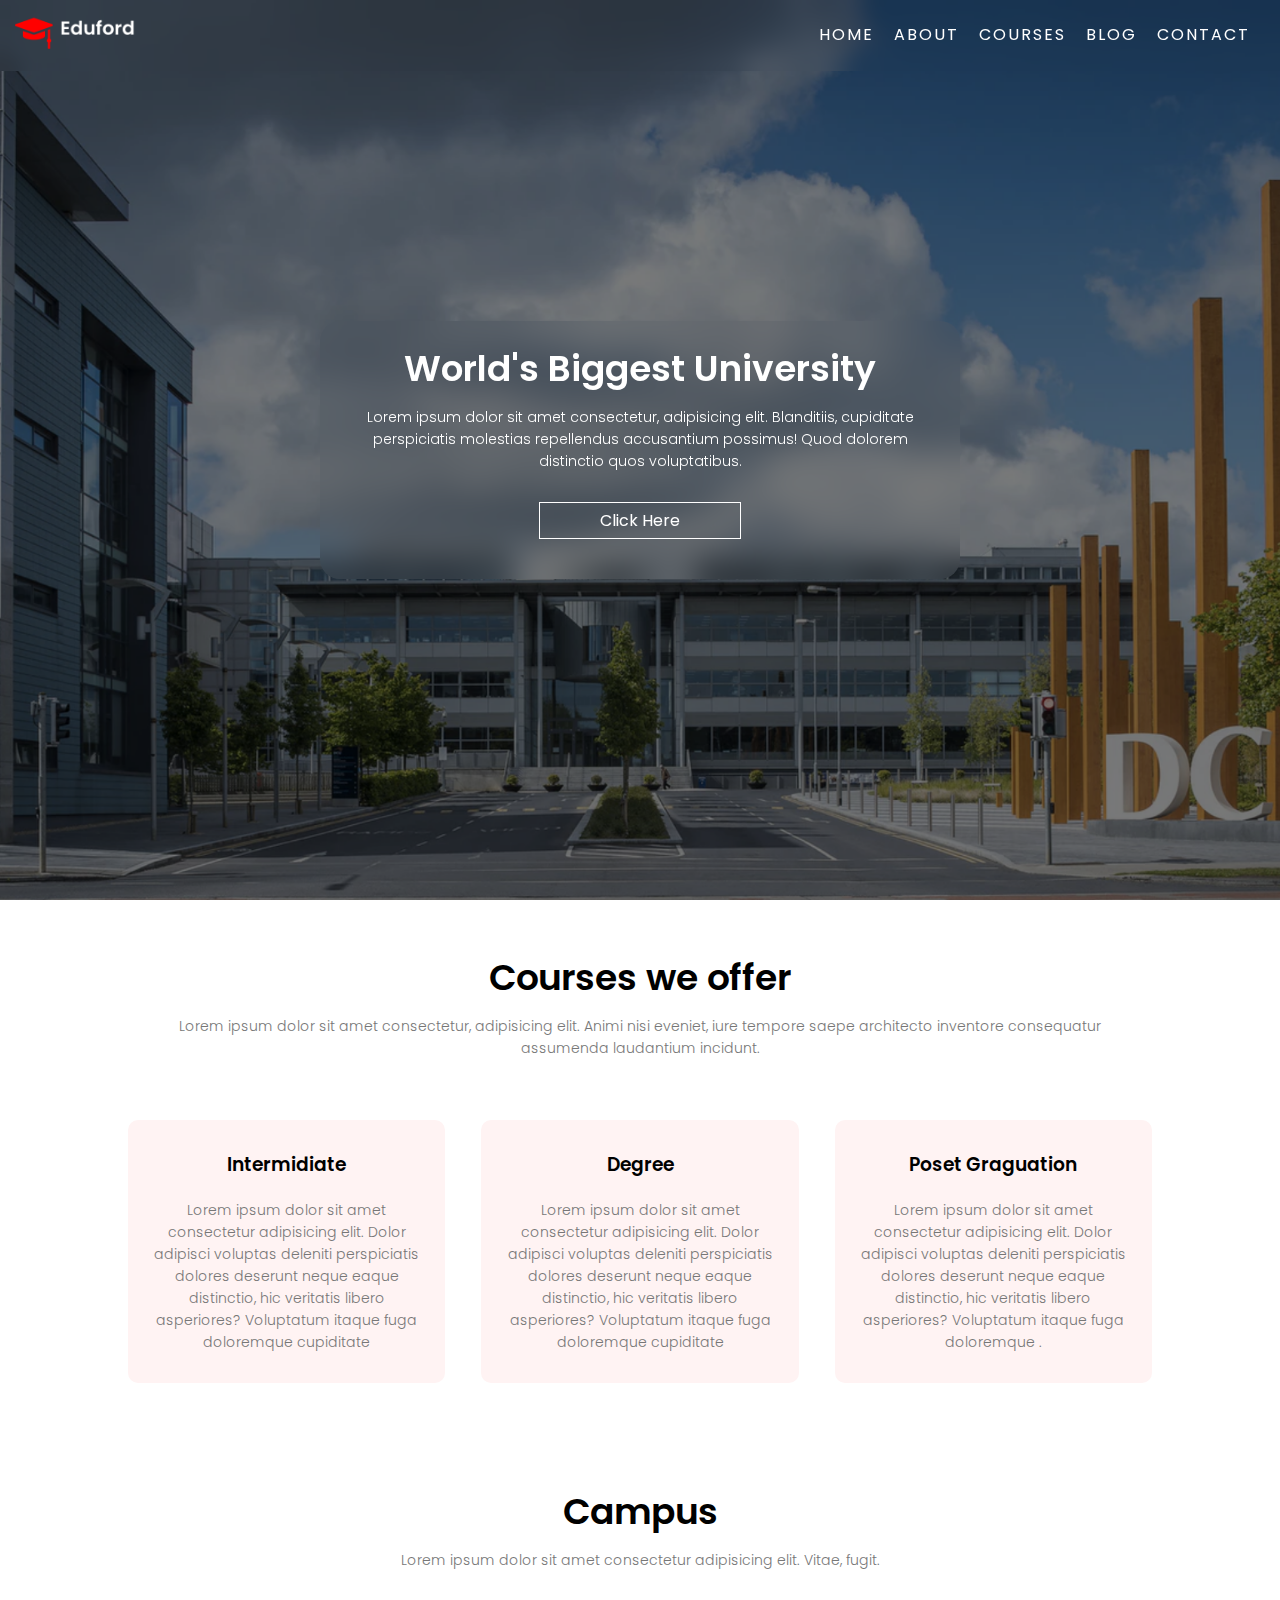
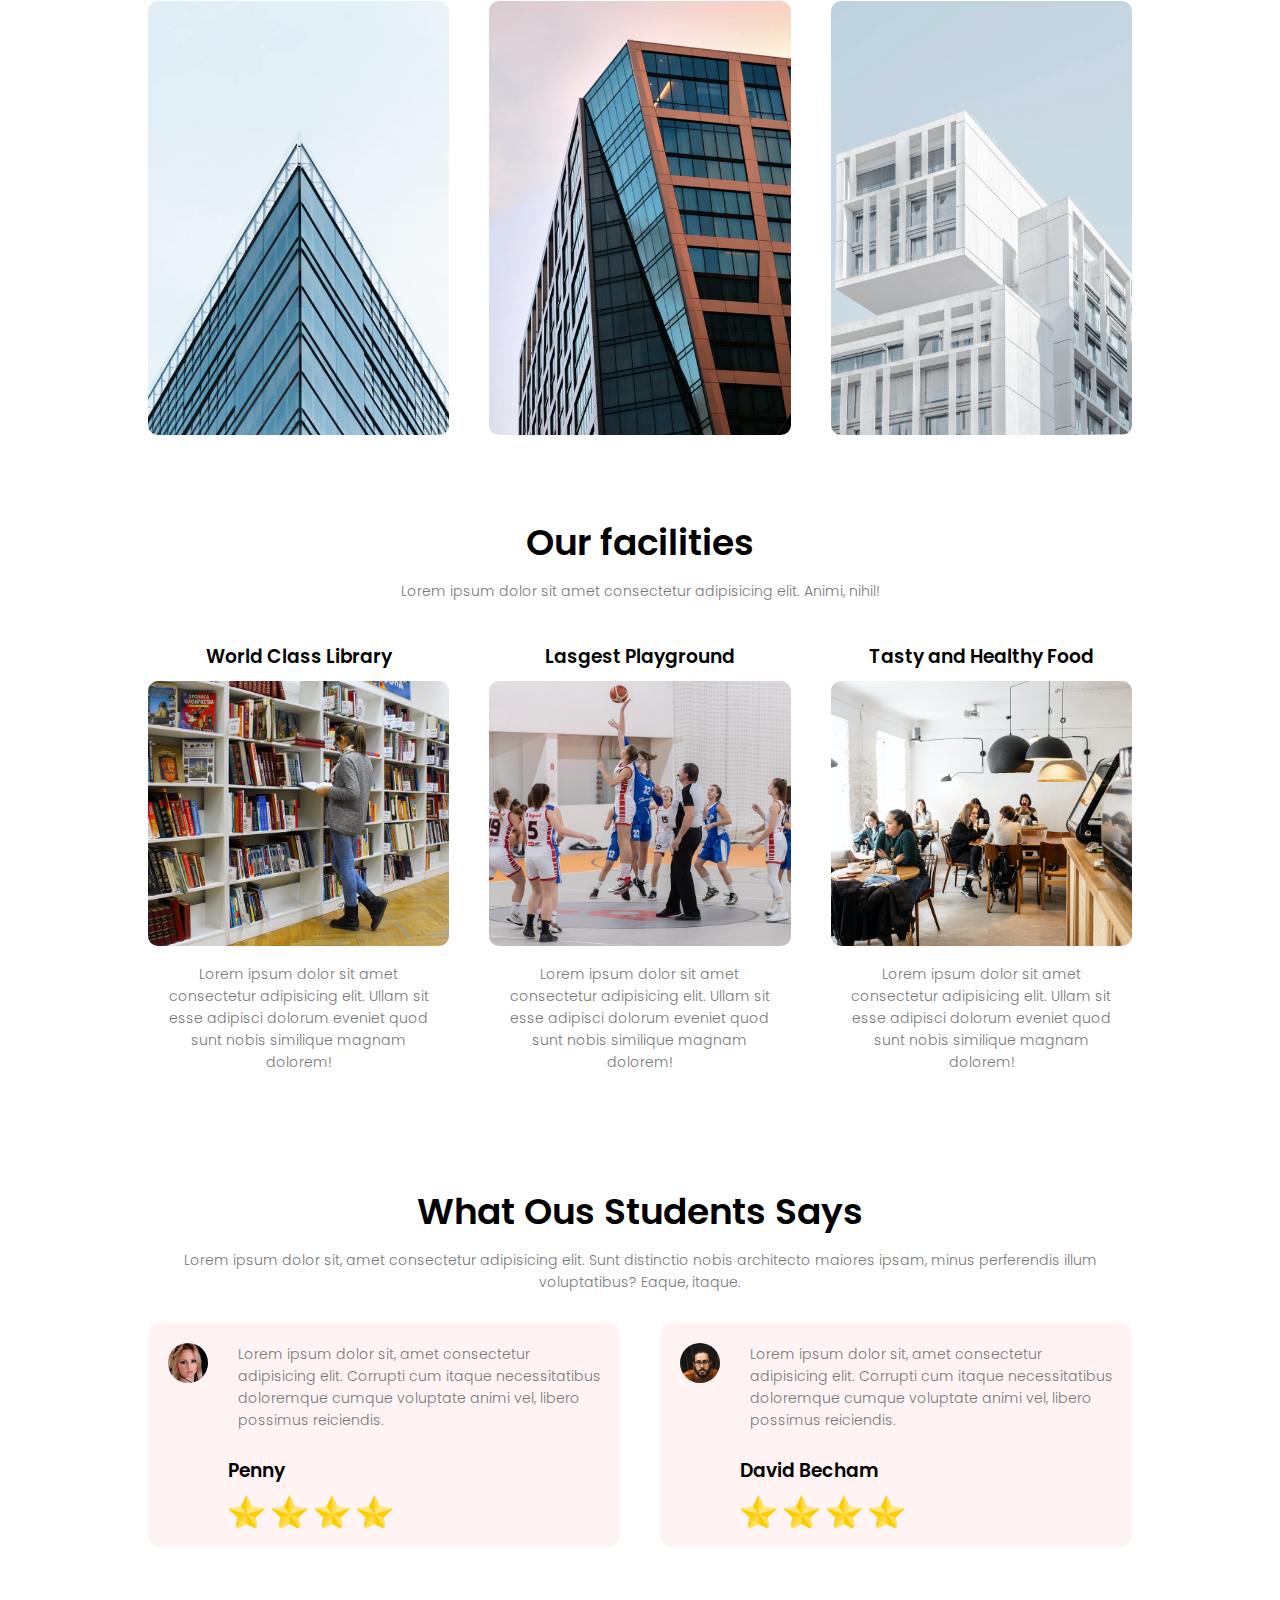
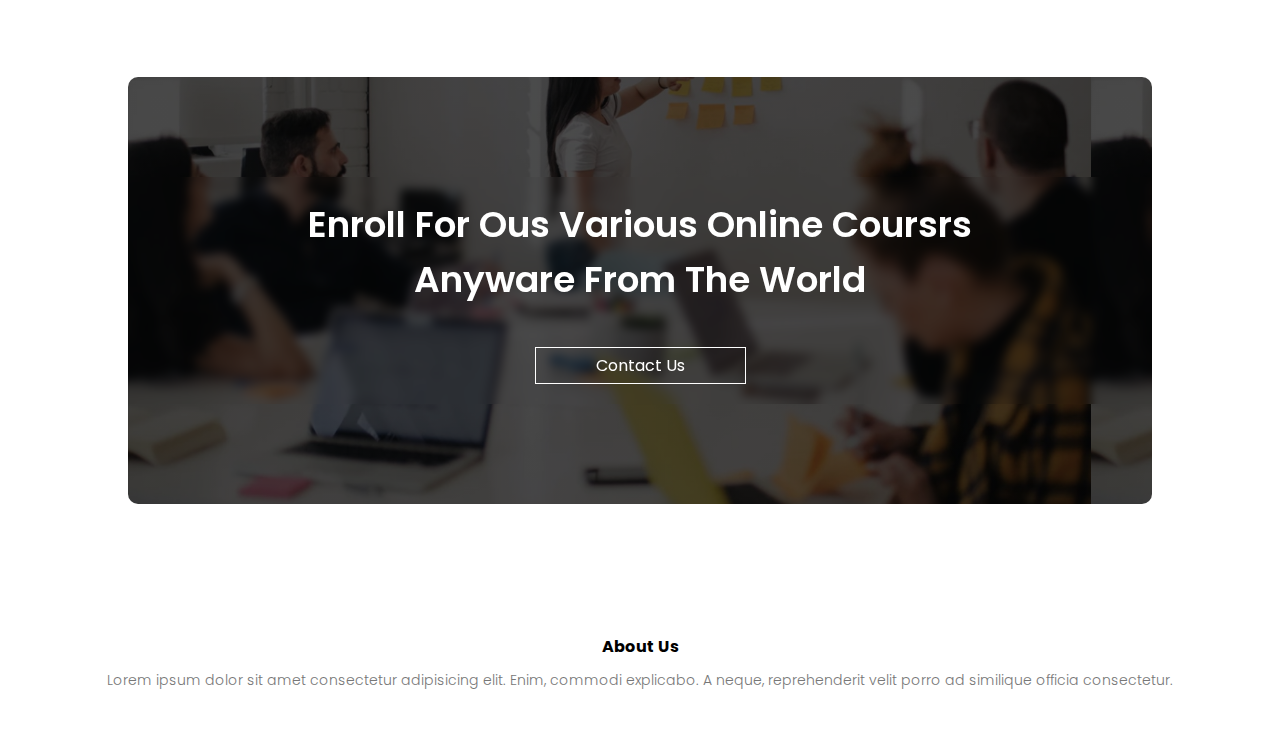
<file: index.html>
<!DOCTYPE html>
<html lang="en">
<head>
    <meta charset="UTF-8">
    <meta http-equiv="X-UA-Compatible" content="IE=edge">
    <meta name="viewport" content="width=device-width, initial-scale=1.0">
    <title>University Website</title>
    <link rel="stylesheet" href="./style.css">
    <script src="./script.js" type="module" defer></script>
    <link rel="stylesheet" href="https://cdnjs.cloudflare.com/ajax/libs/font-awesome/6.1.1/css/all.min.css">

    <!-- utilities -->
    <link rel="preconnect" href="https://fonts.googleapis.com">
    <link rel="preconnect" href="https://fonts.gstatic.com" crossorigin>
    <link href="https://fonts.googleapis.com/css2?family=Monda&family=Poppins:wght@100;200;300;400;600&display=swap" rel="stylesheet"> 

</head>
<body>

    <!-- header -->
    <header>
        <nav>
            <a href="./index.html"><img src="./src-img/logo.png" alt=""></a>
            <ul>
                <li><a href="index.html">HOME</a></li>
                <li><a href="About Us.html">ABOUT</a></li>
                <li><a href="Courses.html">COURSES</a></li>
                <li><a href="Blog.html">BLOG</a></li>
                <li><a href="Contact.html">CONTACT</a></li>
            </ul>
                <i class="fa-solid fa-bars" id="bar"></i>
                <img src="./src-img/588a6507d06f6719692a2d15.png" class="bar-icon" style="width: 15px; z-index: 3;" alt="">
        </nav>
        <div class="main-center-box">
            <h1>World's Biggest University</h1>
            <p>Lorem ipsum dolor sit amet consectetur, adipisicing elit. Blanditiis, cupiditate perspiciatis molestias repellendus accusantium possimus! Quod dolorem distinctio quos voluptatibus.</p>
            <a href="./Courses.html" class="main-button">Click Here</a>
        </div>

    </header>

    <!-- courses -->
    <section class="course">
        <h1>Courses we offer</h1>
        <p>Lorem ipsum dolor sit amet consectetur, adipisicing elit. Animi nisi eveniet, iure tempore saepe architecto inventore consequatur assumenda laudantium incidunt.</p>

        <div class="course-row">
            <div class="course-col">
                <h3>Intermidiate</h3>
                <p>Lorem ipsum dolor sit amet consectetur adipisicing elit. Dolor adipisci voluptas deleniti perspiciatis dolores deserunt neque eaque distinctio, hic veritatis libero asperiores? Voluptatum itaque fuga doloremque cupiditate </p>
            </div>
            <div class="course-col">
                <h3>Degree</h3>
                <p>Lorem ipsum dolor sit amet consectetur adipisicing elit. Dolor adipisci voluptas deleniti perspiciatis dolores deserunt neque eaque distinctio, hic veritatis libero asperiores? Voluptatum itaque fuga doloremque cupiditate </p>
            </div>
            <div class="course-col">
                <h3>Poset Graguation </h3>
                <p>Lorem ipsum dolor sit amet consectetur adipisicing elit. Dolor adipisci voluptas deleniti perspiciatis dolores deserunt neque eaque distinctio, hic veritatis libero asperiores? Voluptatum itaque fuga doloremque .</p>
            </div>
        </div>
    </section>

    <!-- campus -->
    <section class="campus">
        <h1>Campus</h1>
        <p>Lorem ipsum dolor sit amet consectetur adipisicing elit. Vitae, fugit.</p>

        <div class="campus-row">
            <div class="campus-col">
                <img src="./src-img/london.png">
                <div class="layer">
                    <h3>London</h3>
                </div>
            </div>
            <div class="campus-col">
                <img src="./src-img/newyork.png">
                <div class="layer">
                    <h3>New York</h3>
                </div>
            </div>
            <div class="campus-col">
                <img src="./src-img/washington.png">
                <div class="layer">
                    <h3>Washington</h3>
                </div>
            </div>
        </div>
    </section>

    <!-- Faclities -->
    <section class="facilities">
        <h1>Our facilities</h1>
        <p>Lorem ipsum dolor sit amet consectetur adipisicing elit. Animi, nihil!</p>

        <div class="fac-row">
            <div class="fac-col">
                <h3>World Class Library</h3>
                <img src="./src-img/library.png" alt="">
                <p>Lorem ipsum dolor sit amet consectetur adipisicing elit. Ullam sit esse adipisci dolorum eveniet quod sunt nobis similique magnam dolorem!</p>
            </div>
            <div class="fac-col">
                <h3>Lasgest Playground</h3>
                <img src="./src-img/basketball.png" alt="">
                <p>Lorem ipsum dolor sit amet consectetur adipisicing elit. Ullam sit esse adipisci dolorum eveniet quod sunt nobis similique magnam dolorem!</p>
            </div>
            <div class="fac-col">
                <h3>Tasty and Healthy Food</h3>
                <img src="./src-img/cafeteria.png" alt="">
                <p>Lorem ipsum dolor sit amet consectetur adipisicing elit. Ullam sit esse adipisci dolorum eveniet quod sunt nobis similique magnam dolorem!</p>
            </div>
        </div>
    </section>

    <!-- testimonials -->
    <section class="testimonials">
        <h1>What Ous Students Says</h1>
        <p>Lorem ipsum dolor sit, amet consectetur adipisicing elit. Sunt distinctio nobis architecto maiores ipsam, minus perferendis illum voluptatibus? Eaque, itaque.</p>

        <div class="testi-row">
            <div class="testi-col">
                <img src="./src-img/user1.jpg" alt="">
                <div>
                    <p>Lorem ipsum dolor sit, amet consectetur adipisicing elit. Corrupti cum itaque necessitatibus doloremque cumque voluptate animi vel, libero possimus reiciendis.</p>
                    <h3>Penny</h3>
                    <div class="stars">
                        <img src="./src-img/Star_icon_stylized.svg.png" style="height: 35px;" alt="">
                        <img src="./src-img/Star_icon_stylized.svg.png" style="height: 35px;" alt="">
                        <img src="./src-img/Star_icon_stylized.svg.png" style="height: 35px;" alt="">
                        <img src="./src-img/Star_icon_stylized.svg.png" style="height: 35px;" alt="">
                    </div>
                </div>
            </div>
            <div class="testi-col">
                <img src="./src-img/user2.jpg" alt="">
                    <div>
                        <p>Lorem ipsum dolor sit, amet consectetur adipisicing elit. Corrupti cum itaque necessitatibus doloremque cumque voluptate animi vel, libero possimus reiciendis.</p>
                        <h3>David Becham</h3>
                        <div class="stars">
                            <img src="./src-img/Star_icon_stylized.svg.png" style="height: 35px;" alt="">
                            <img src="./src-img/Star_icon_stylized.svg.png" style="height: 35px;" alt="">
                            <img src="./src-img/Star_icon_stylized.svg.png" style="height: 35px;" alt="">
                            <img src="./src-img/Star_icon_stylized.svg.png" style="height: 35px;" alt="">
                        </div>
                    </div>
                </div>
            </div>
        </div>
    </section>

    <!-- Call to Action -->
    <section class="cta">
        <div>
            <h1>Enroll For Ous Various Online Coursrs <br> Anyware From The World</h1>
            <a href="Contact.html" class="main-button">Contact Us</a>
        </div>
    </section>

    <!-- Footer -->
    <footer>
        <h4>About Us</h4>
        <p>Lorem ipsum dolor sit amet consectetur adipisicing elit. Enim, commodi explicabo. A neque, reprehenderit velit porro ad similique officia consectetur.</p>
    </footer>

</body>
</html>
</file>
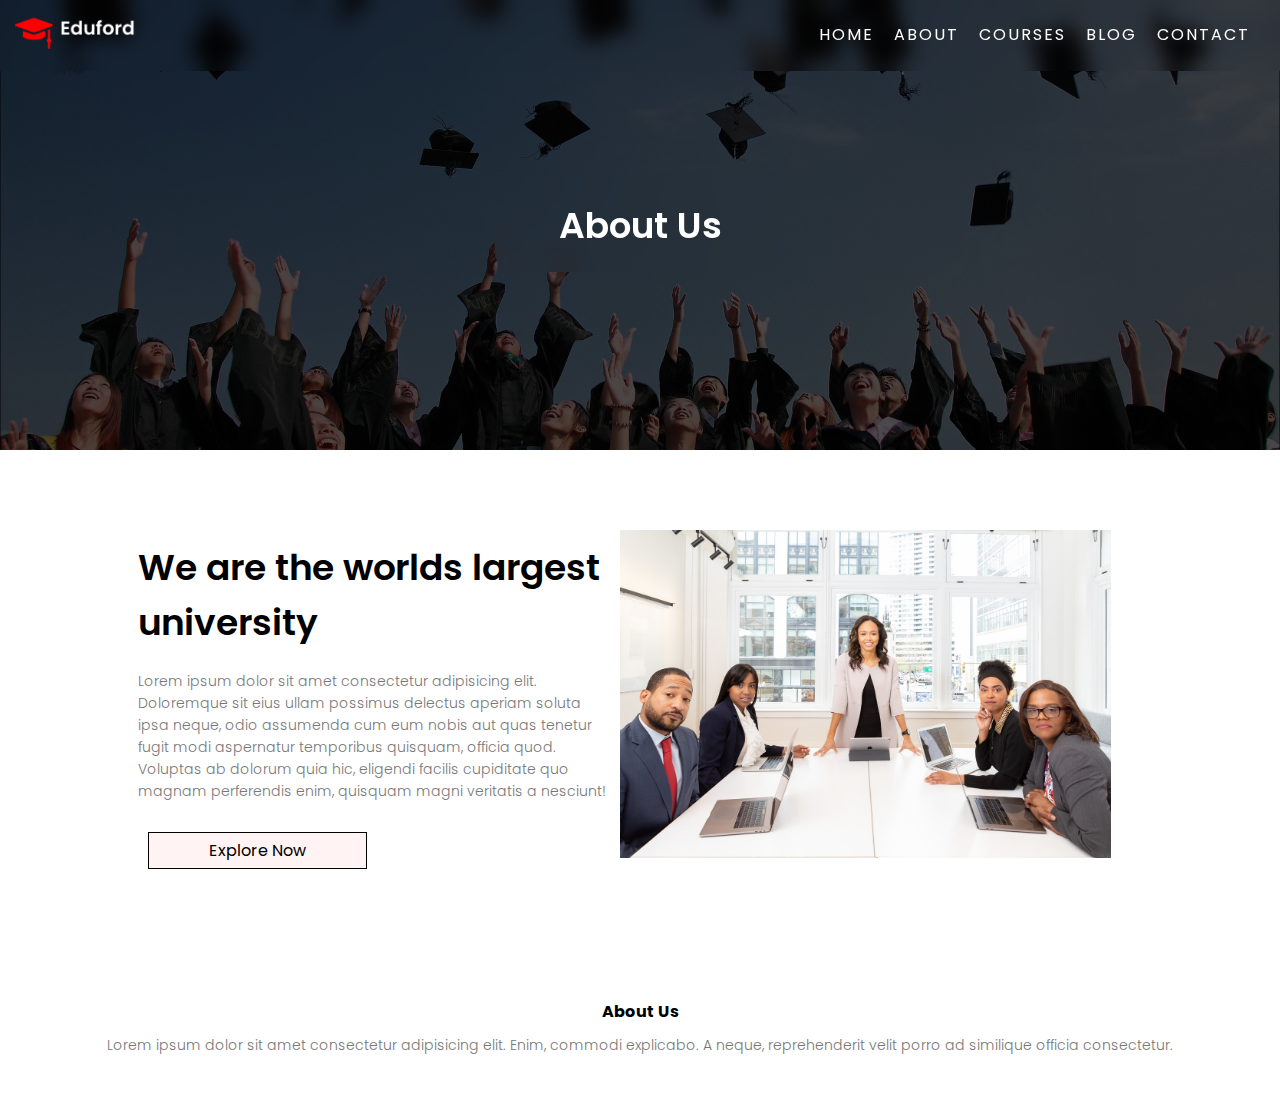
<file: About Us.html>
<!DOCTYPE html>
<html lang="en">
<head>
    <meta charset="UTF-8">
    <meta http-equiv="X-UA-Compatible" content="IE=edge">
    <meta name="viewport" content="width=device-width, initial-scale=1.0">
    <title>About Us</title>
    <link rel="stylesheet" href="./style.css">
    <script src="./script.js" type="module" defer></script>
    <link rel="stylesheet" href="https://cdnjs.cloudflare.com/ajax/libs/font-awesome/6.1.1/css/all.min.css">

    <!-- utilities -->
    <link rel="preconnect" href="https://fonts.googleapis.com">
    <link rel="preconnect" href="https://fonts.gstatic.com" crossorigin>
    <link href="https://fonts.googleapis.com/css2?family=Monda&family=Poppins:wght@100;200;300;400;600&display=swap" rel="stylesheet"> 

</head>
<body>

    <!-- header -->
    <header class="as-header">
        <nav>
            <a href="./index.html"><img src="./src-img/logo.png" alt=""></a>
            <ul>
                <li><a href="index.html">HOME</a></li>
                <li><a href="About Us.html">ABOUT</a></li>
                <li><a href="Courses.html">COURSES</a></li>
                <li><a href="Blog.html">BLOG</a></li>
                <li><a href="Contact.html">CONTACT</a></li>
            </ul>
                <i class="fa-solid fa-bars" id="bar"></i>
                <img src="./src-img/588a6507d06f6719692a2d15.png" class="bar-icon" style="width: 15px; z-index: 3;" alt="">
        </nav>
        <div class="main-center-box">
            <h1>About Us</h1>
        </div>
    </header>

    <!-- About Us Content -->
    <section class="as-cont">
        <div class="as-row">
            <div class="as-col">
                <h1>We are the worlds largest university</h1>
                <p>Lorem ipsum dolor sit amet consectetur adipisicing elit. Doloremque sit eius ullam possimus delectus aperiam soluta ipsa neque, odio assumenda cum eum nobis aut quas tenetur fugit modi aspernatur temporibus quisquam, officia quod. Voluptas ab dolorum quia hic, eligendi facilis cupiditate quo magnam perferendis enim, quisquam magni veritatis a nesciunt!</p>
                <a href="" class="secondary-button">Explore Now</a>
            </div>
            <div class="as-col">
                <img src="./src-img/about.jpg" alt="">
            </div>
        </div>
    </section>



    <!-- Footer -->
    <footer>
        <h4>About Us</h4>
        <p>Lorem ipsum dolor sit amet consectetur adipisicing elit. Enim, commodi explicabo. A neque, reprehenderit velit porro ad similique officia consectetur.</p>
    </footer>

</body>
</html>
</file>
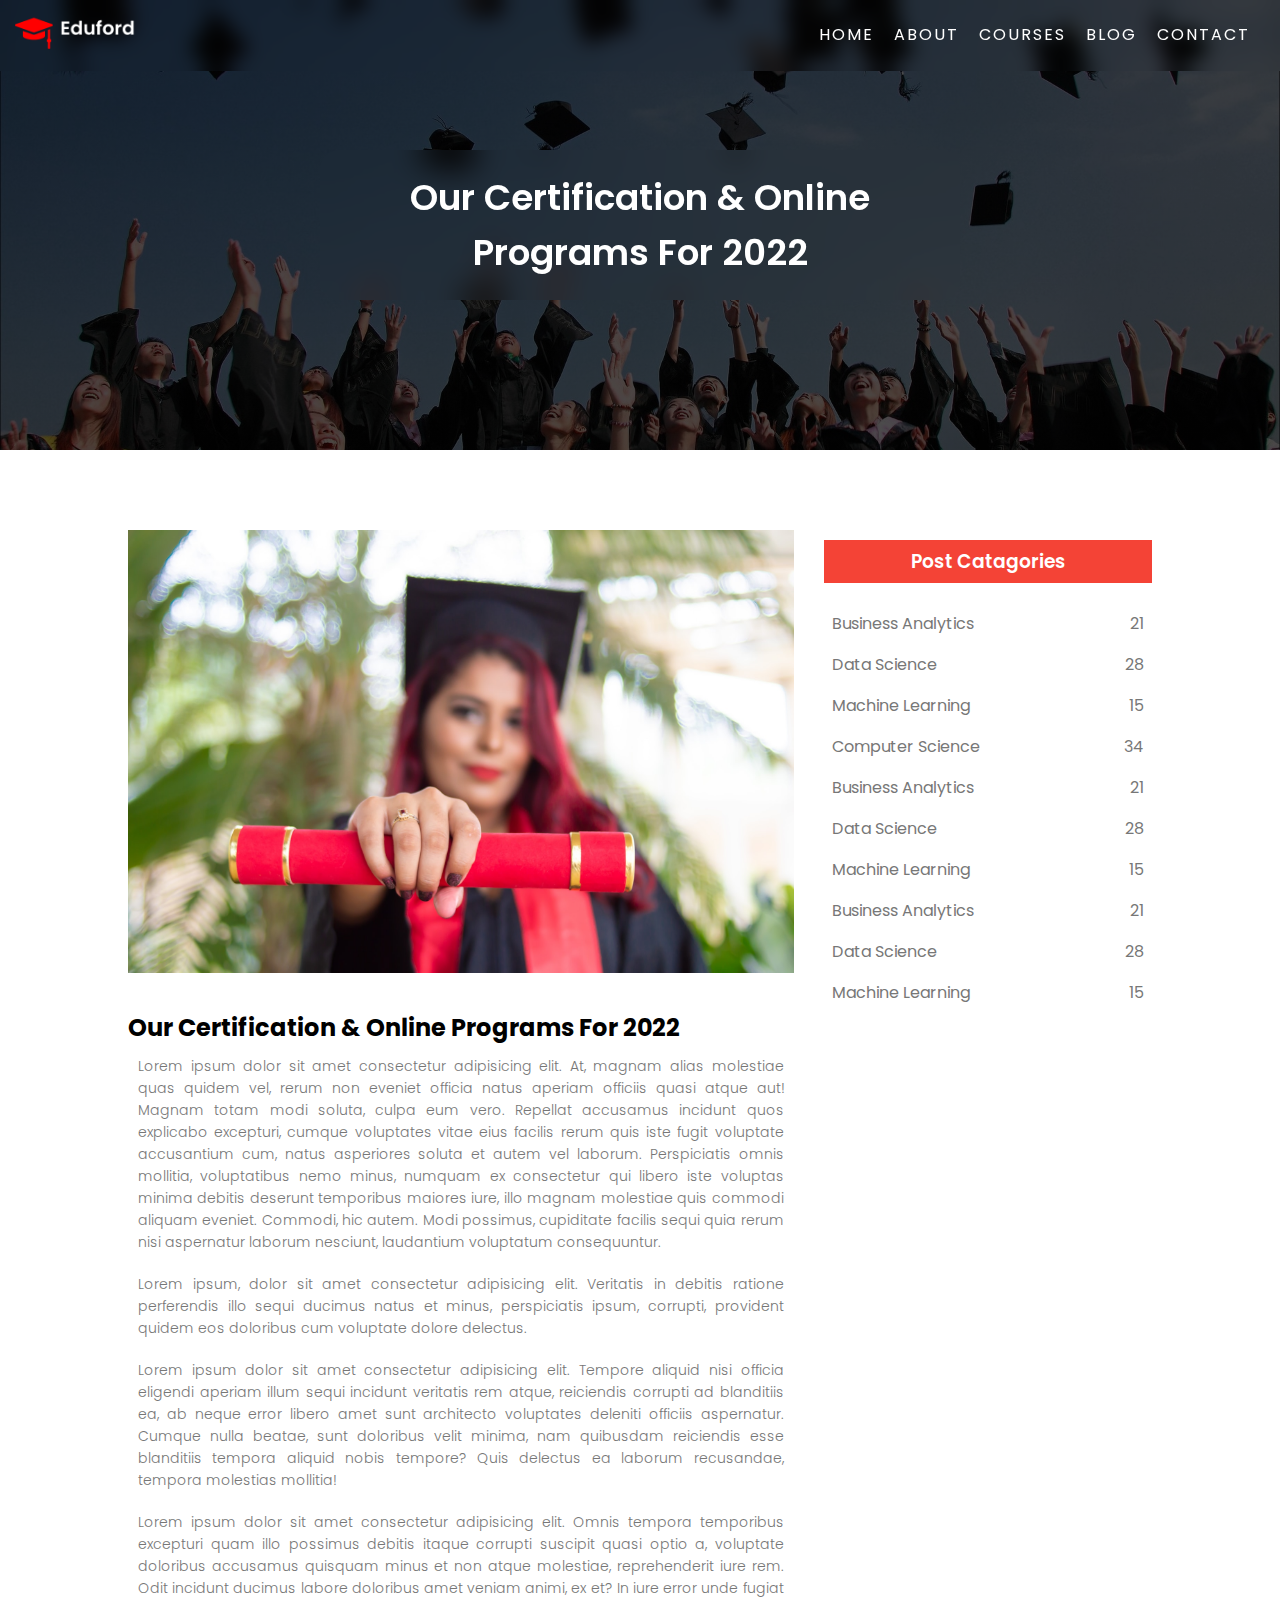
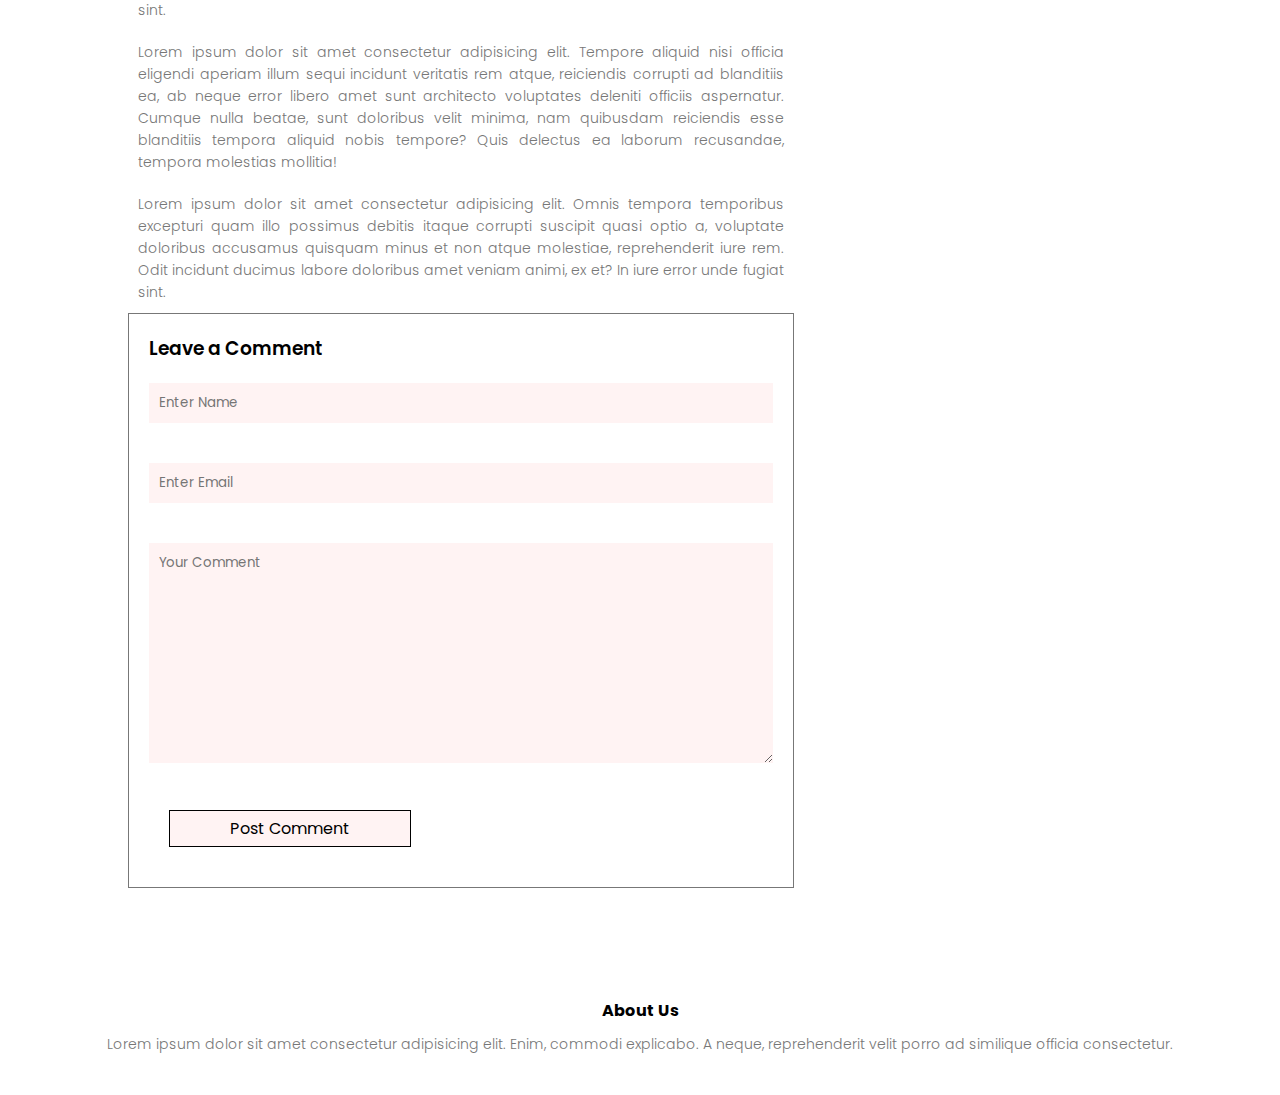
<file: Blog.html>
<!DOCTYPE html>
<html lang="en">
<head>
    <meta charset="UTF-8">
    <meta http-equiv="X-UA-Compatible" content="IE=edge">
    <meta name="viewport" content="width=device-width, initial-scale=1.0">
    
    <title>Blog</title>
    <link rel="stylesheet" href="./style.css">
    <script src="./script.js" type="module" defer></script>
    <link rel="stylesheet" href="https://cdnjs.cloudflare.com/ajax/libs/font-awesome/6.1.1/css/all.min.css">

    <!-- utilities -->
    <link rel="preconnect" href="https://fonts.googleapis.com">
    <link rel="preconnect" href="https://fonts.gstatic.com" crossorigin>
    <link href="https://fonts.googleapis.com/css2?family=Monda&family=Poppins:wght@100;200;300;400;600&display=swap" rel="stylesheet"> 
</head>
<body>

    <!-- header -->
    <header class="as-header course-header blog-header">
        <nav>
            <a href="./index.html"><img src="./src-img/logo.png" alt=""></a>
            <ul>
                <li><a href="index.html">HOME</a></li>
                <li><a href="About Us.html">ABOUT</a></li>
                <li><a href="Courses.html">COURSES</a></li>
                <li><a href="Blog.html">BLOG</a></li>
                <li><a href="Contact.html">CONTACT</a></li>
            </ul>
                <i class="fa-solid fa-bars" id="bar"></i>
                <img src="./src-img/588a6507d06f6719692a2d15.png" class="bar-icon" style="width: 15px; z-index: 3;" alt="">
        </nav>
        <div class="main-center-box">
            <h1>Our Certification & Online Programs For 2022</h1>
        </div>
    </header>

    <!-- Blog Content -->
    <section class="blog-cont">
        <div class="blog-row">
            <div class="blog-left">
                <img src="./src-img/certificate.jpg" alt="">
                <h2>Our Certification & Online Programs For 2022</h2>
                <p>Lorem ipsum dolor sit amet consectetur adipisicing elit. At, magnam alias molestiae quas quidem vel, rerum non eveniet officia natus aperiam officiis quasi atque aut! Magnam totam modi soluta, culpa eum vero. Repellat accusamus incidunt quos explicabo excepturi, cumque voluptates vitae eius facilis rerum quis iste fugit voluptate accusantium cum, natus asperiores soluta et autem vel laborum. Perspiciatis omnis mollitia, voluptatibus nemo minus, numquam ex consectetur qui libero iste voluptas minima debitis deserunt temporibus maiores iure, illo magnam molestiae quis commodi aliquam eveniet. Commodi, hic autem. Modi possimus, cupiditate facilis sequi quia rerum nisi aspernatur laborum nesciunt, laudantium voluptatum consequuntur.</p>
                <p>Lorem ipsum, dolor sit amet consectetur adipisicing elit. Veritatis in debitis ratione perferendis illo sequi ducimus natus et minus, perspiciatis ipsum, corrupti, provident quidem eos doloribus cum voluptate dolore delectus.</p>
                <p>Lorem ipsum dolor sit amet consectetur adipisicing elit. Tempore aliquid nisi officia eligendi aperiam illum sequi incidunt veritatis rem atque, reiciendis corrupti ad blanditiis ea, ab neque error libero amet sunt architecto voluptates deleniti officiis aspernatur. Cumque nulla beatae, sunt doloribus velit minima, nam quibusdam reiciendis esse blanditiis tempora aliquid nobis tempore? Quis delectus ea laborum recusandae, tempora molestias mollitia!</p>
                <p>Lorem ipsum dolor sit amet consectetur adipisicing elit. Omnis tempora temporibus excepturi quam illo possimus debitis itaque corrupti suscipit quasi optio a, voluptate doloribus accusamus quisquam minus et non atque molestiae, reprehenderit iure rem. Odit incidunt ducimus labore doloribus amet veniam animi, ex et? In iure error unde fugiat sint.</p>
                <p>Lorem ipsum dolor sit amet consectetur adipisicing elit. Tempore aliquid nisi officia eligendi aperiam illum sequi incidunt veritatis rem atque, reiciendis corrupti ad blanditiis ea, ab neque error libero amet sunt architecto voluptates deleniti officiis aspernatur. Cumque nulla beatae, sunt doloribus velit minima, nam quibusdam reiciendis esse blanditiis tempora aliquid nobis tempore? Quis delectus ea laborum recusandae, tempora molestias mollitia!</p>
                <p>Lorem ipsum dolor sit amet consectetur adipisicing elit. Omnis tempora temporibus excepturi quam illo possimus debitis itaque corrupti suscipit quasi optio a, voluptate doloribus accusamus quisquam minus et non atque molestiae, reprehenderit iure rem. Odit incidunt ducimus labore doloribus amet veniam animi, ex et? In iure error unde fugiat sint.</p>

                <!-- Comment Box -->
                <div class="comment-box">
                    <h3>Leave a Comment</h3>
                    <form action="">
                        <input type="text" placeholder="Enter Name">
                        <input type="email" placeholder="Enter Email" name="" id="">
                        <textarea placeholder="Your Comment" name="" id="" cols="30" rows="10"></textarea>
                        <a href="" class="secondary-button">Post Comment</a>
                    </form>
                </div>
            </div>

            <div class="blog-right">
                <h3>Post Catagories</h3>
                <div><span>Business Analytics</span><span>21</span></div>
                <div><span>Data Science</span><span>28</span></div>
                <div><span>Machine Learning</span><span>15</span></div>
                <div><span>Computer Science</span><span>34</span></div>
                <div><span>Business Analytics</span><span>21</span></div>
                <div><span>Data Science</span><span>28</span></div>
                <div><span>Machine Learning</span><span>15</span></div>
                <div><span>Business Analytics</span><span>21</span></div>
                <div><span>Data Science</span><span>28</span></div>
                <div><span>Machine Learning</span><span>15</span></div>
            </div>
        </div>
    </section>

    <!-- Footer -->
    <footer>
        <h4>About Us</h4>
        <p>Lorem ipsum dolor sit amet consectetur adipisicing elit. Enim, commodi explicabo. A neque, reprehenderit velit porro ad similique officia consectetur.</p>
    </footer>

</body>
</html>
</file>
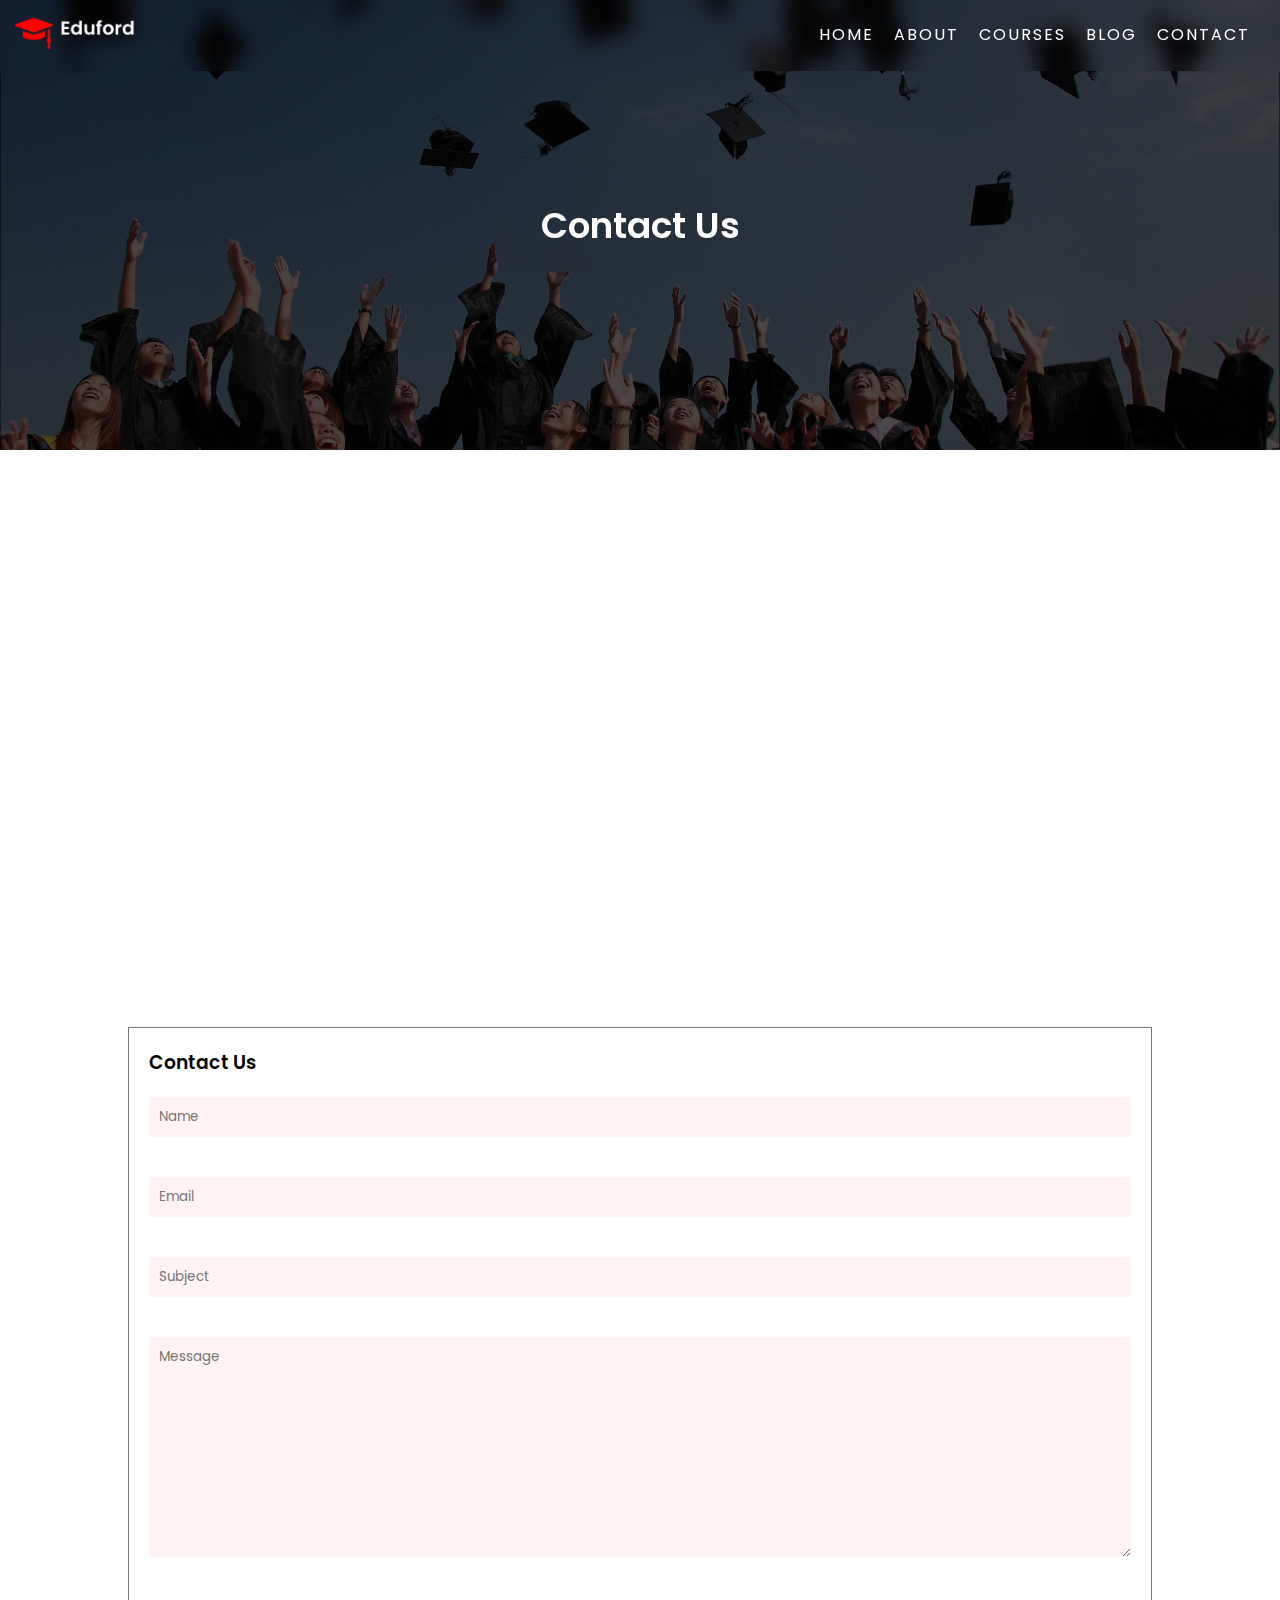
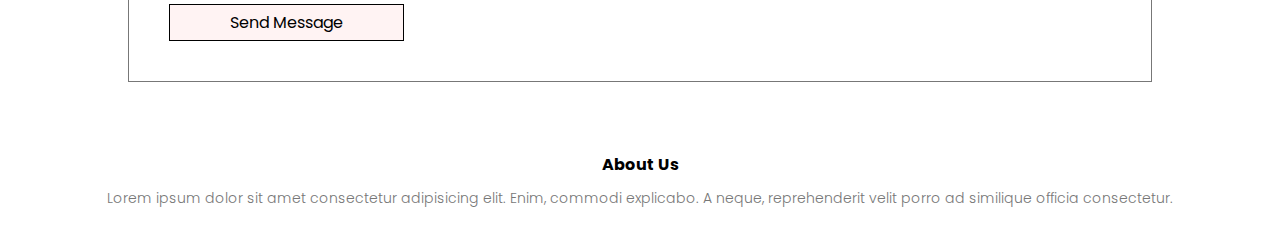
<file: Contact.html>
<!DOCTYPE html>
<html lang="en">
<head>
    <meta charset="UTF-8">
    <meta http-equiv="X-UA-Compatible" content="IE=edge">
    <meta name="viewport" content="width=device-width, initial-scale=1.0">
    
    <title>Contact Us</title>
    <link rel="stylesheet" href="./style.css">
    <script src="./script.js" type="module" defer></script>
    <link rel="stylesheet" href="https://cdnjs.cloudflare.com/ajax/libs/font-awesome/6.1.1/css/all.min.css">

    <!-- utilities -->
    <link rel="preconnect" href="https://fonts.googleapis.com">
    <link rel="preconnect" href="https://fonts.gstatic.com" crossorigin>
    <link href="https://fonts.googleapis.com/css2?family=Monda&family=Poppins:wght@100;200;300;400;600&display=swap" rel="stylesheet"> 
</head>
<body>

    <!-- header -->
    <header class="as-header course-header">
        <nav>
            <a href="./index.html"><img src="./src-img/logo.png" alt=""></a>
            <ul>
                <li><a href="./index.html">HOME</a></li>
                <li><a href="./About Us.html">ABOUT</a></li>
                <li><a href="./Courses.html">COURSES</a></li>
                <li><a href="./Blog.html">BLOG</a></li>
                <li><a href="./Contact.html">CONTACT</a></li>
            </ul>
                <i class="fa-solid fa-bars" id="bar"></i>
                <img src="./src-img/588a6507d06f6719692a2d15.png" class="bar-icon" style="width: 15px; z-index: 3;" alt="">
        </nav>
        <div class="main-center-box">
            <h1>Contact Us</h1>
        </div>
    </header>

    <!-- Contact Content -->
    <section class="location">
        <iframe src="https://www.google.com/maps/embed?pb=!1m18!1m12!1m3!1d995402.7099902431!2d76.9714537091858!3d12.953168248104248!2m3!1f0!2f0!3f0!3m2!1i1024!2i768!4f13.1!3m3!1m2!1s0x3bae1670c9b44e6d%3A0xf8dfc3e8517e4fe0!2sBengaluru%2C%20Karnataka!5e0!3m2!1sen!2sin!4v1671869704586!5m2!1sen!2sin" width="600" height="450" style="border:0;" allowfullscreen="" loading="lazy" referrerpolicy="no-referrer-when-downgrade"></iframe>
    </section>
    
    <section class="contact-us-box">
        <div class="comment-box">
            <h3>Contact Us</h3>
            <form action="">
                <input type="text" placeholder="Name">
                <input type="email" placeholder="Email" name="" id="">
                <input type="text" placeholder="Subject">
                <textarea placeholder="Message" name="" id="" cols="30" rows="10"></textarea>
                <a href="" class="secondary-button">Send Message</a>
            </form>
        </div>
    </section>

    <!-- Footer -->
    <footer>
        <h4>About Us</h4>
        <p>Lorem ipsum dolor sit amet consectetur adipisicing elit. Enim, commodi explicabo. A neque, reprehenderit velit porro ad similique officia consectetur.</p>
    </footer>

</body>
</html>
</file>
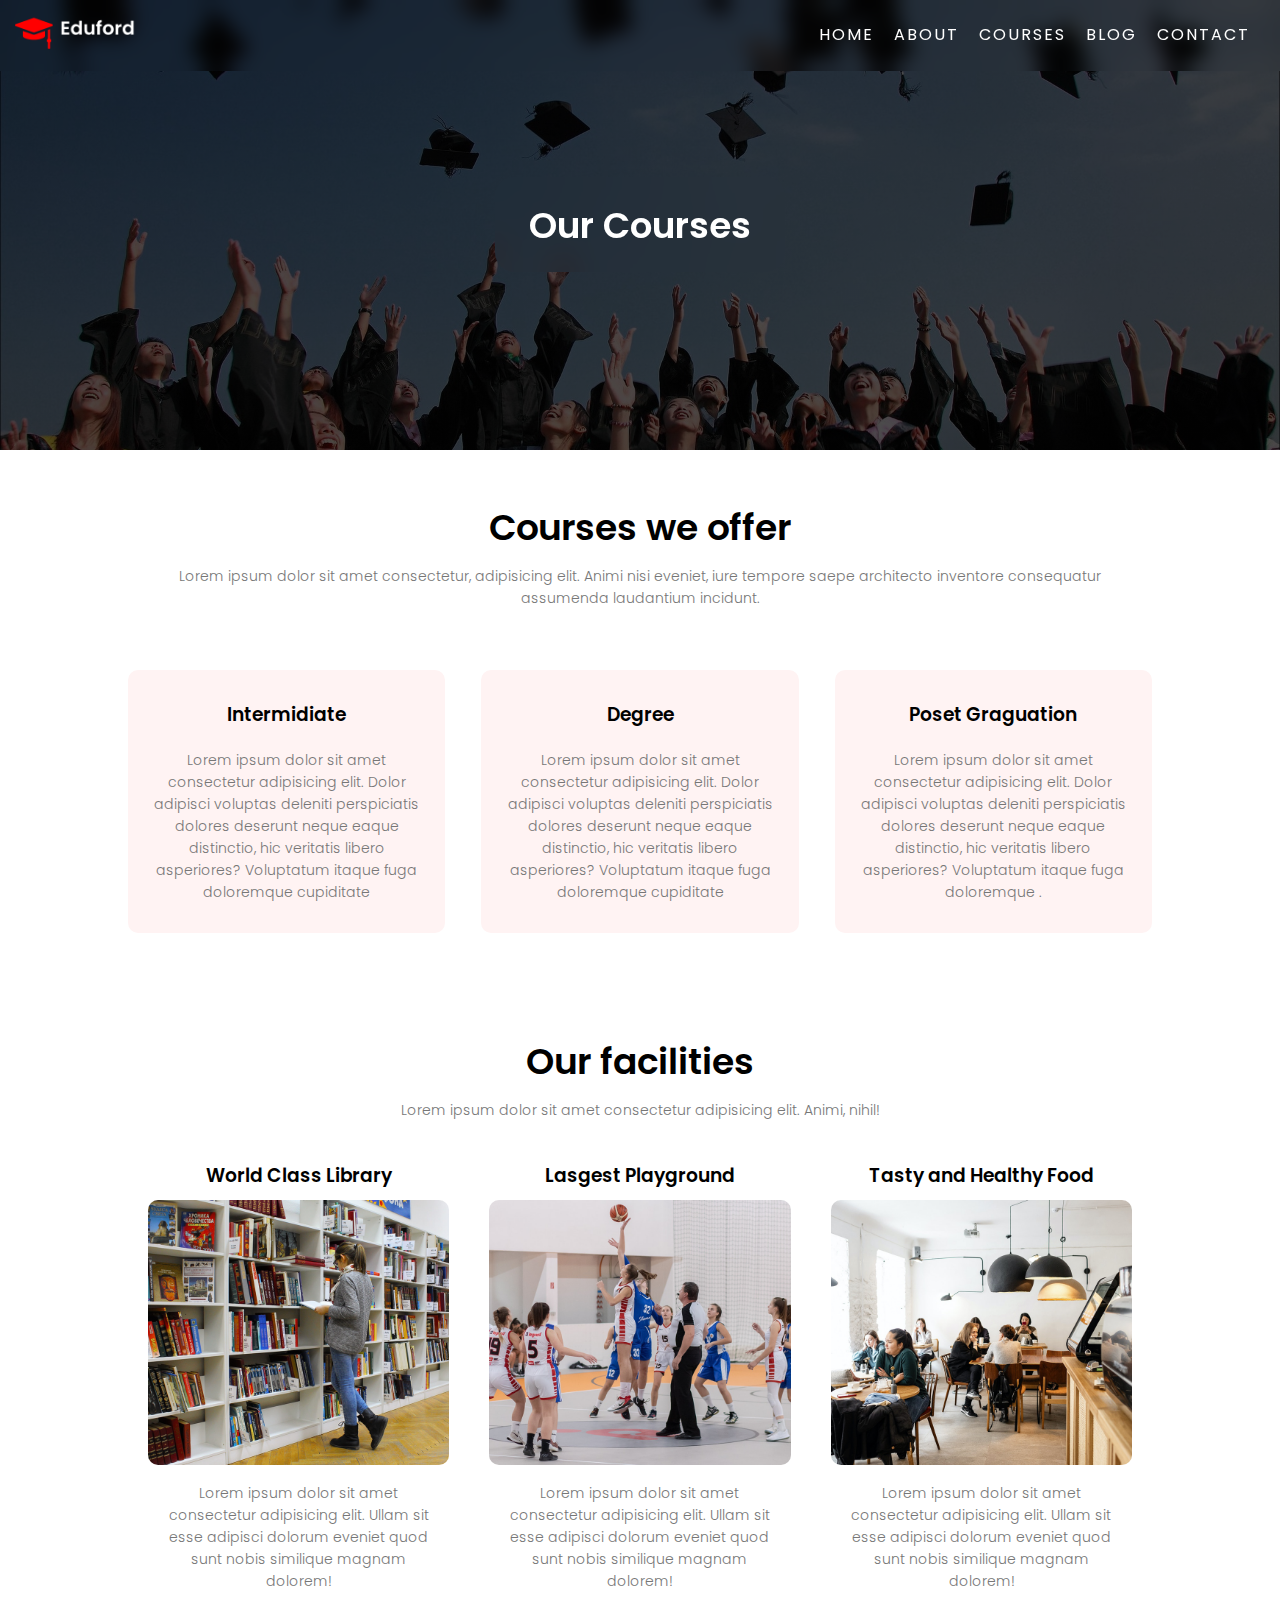
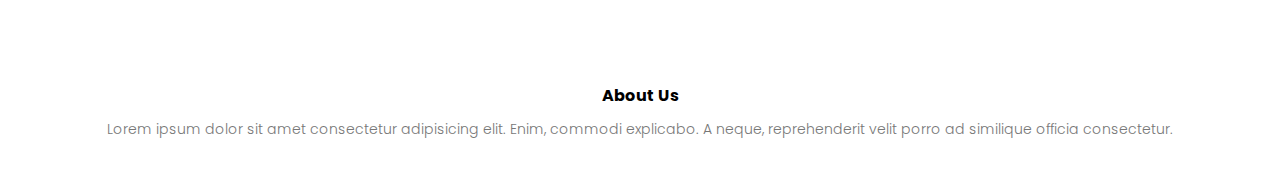
<file: Courses.html>
<!DOCTYPE html>
<html lang="en">
<head>
    <meta charset="UTF-8">
    <meta http-equiv="X-UA-Compatible" content="IE=edge">
    <meta name="viewport" content="width=device-width, initial-scale=1.0">
    
    <title>Courses</title>
    <link rel="stylesheet" href="./style.css">
    <script src="./script.js" type="module" defer></script>
    <link rel="stylesheet" href="https://cdnjs.cloudflare.com/ajax/libs/font-awesome/6.1.1/css/all.min.css">

    <!-- utilities -->
    <link rel="preconnect" href="https://fonts.googleapis.com">
    <link rel="preconnect" href="https://fonts.gstatic.com" crossorigin>
    <link href="https://fonts.googleapis.com/css2?family=Monda&family=Poppins:wght@100;200;300;400;600&display=swap" rel="stylesheet"> 
</head>
<body>

    <!-- header -->
    <header class="as-header course-header">
        <nav>
            <a href="./index.html"><img src="./src-img/logo.png" alt=""></a>
            <ul>
                <li><a href="index.html">HOME</a></li>
                <li><a href="About Us.html">ABOUT</a></li>
                <li><a href="Courses.html">COURSES</a></li>
                <li><a href="Blog.html">BLOG</a></li>
                <li><a href="Contact.html">CONTACT</a></li>
            </ul>
                <i class="fa-solid fa-bars" id="bar"></i>
                <img src="./src-img/588a6507d06f6719692a2d15.png" class="bar-icon" style="width: 15px; z-index: 3;" alt="">
        </nav>
        <div class="main-center-box">
            <h1>Our Courses</h1>
        </div>
    </header>

    <!-- Courses Content -->
    <!-- Courses -->
    <section class="course">
        <h1>Courses we offer</h1>
        <p>Lorem ipsum dolor sit amet consectetur, adipisicing elit. Animi nisi eveniet, iure tempore saepe architecto inventore consequatur assumenda laudantium incidunt.</p>

        <div class="course-row">
            <div class="course-col">
                <h3>Intermidiate</h3>
                <p>Lorem ipsum dolor sit amet consectetur adipisicing elit. Dolor adipisci voluptas deleniti perspiciatis dolores deserunt neque eaque distinctio, hic veritatis libero asperiores? Voluptatum itaque fuga doloremque cupiditate </p>
            </div>
            <div class="course-col">
                <h3>Degree</h3>
                <p>Lorem ipsum dolor sit amet consectetur adipisicing elit. Dolor adipisci voluptas deleniti perspiciatis dolores deserunt neque eaque distinctio, hic veritatis libero asperiores? Voluptatum itaque fuga doloremque cupiditate </p>
            </div>
            <div class="course-col">
                <h3>Poset Graguation </h3>
                <p>Lorem ipsum dolor sit amet consectetur adipisicing elit. Dolor adipisci voluptas deleniti perspiciatis dolores deserunt neque eaque distinctio, hic veritatis libero asperiores? Voluptatum itaque fuga doloremque .</p>
            </div>
        </div>
    </section>

    <!-- Faclities -->
    <section class="facilities">
        <h1>Our facilities</h1>
        <p>Lorem ipsum dolor sit amet consectetur adipisicing elit. Animi, nihil!</p>

        <div class="fac-row">
            <div class="fac-col">
                <h3>World Class Library</h3>
                <img src="./src-img/library.png" alt="">
                <p>Lorem ipsum dolor sit amet consectetur adipisicing elit. Ullam sit esse adipisci dolorum eveniet quod sunt nobis similique magnam dolorem!</p>
            </div>
            <div class="fac-col">
                <h3>Lasgest Playground</h3>
                <img src="./src-img/basketball.png" alt="">
                <p>Lorem ipsum dolor sit amet consectetur adipisicing elit. Ullam sit esse adipisci dolorum eveniet quod sunt nobis similique magnam dolorem!</p>
            </div>
            <div class="fac-col">
                <h3>Tasty and Healthy Food</h3>
                <img src="./src-img/cafeteria.png" alt="">
                <p>Lorem ipsum dolor sit amet consectetur adipisicing elit. Ullam sit esse adipisci dolorum eveniet quod sunt nobis similique magnam dolorem!</p>
            </div>
        </div>
    </section>

    <!-- Footer -->
    <footer>
        <h4>About Us</h4>
        <p>Lorem ipsum dolor sit amet consectetur adipisicing elit. Enim, commodi explicabo. A neque, reprehenderit velit porro ad similique officia consectetur.</p>
    </footer>

</body>
</html>
</file>
<file: style.css>
/* Utilities */
*{
    margin: 0;
    padding: 0;
    font-family: 'Monda', sans-serif;
    font-family: 'Poppins', sans-serif;
    box-sizing: border-box;
}
:root{
    --primary-color:#f44336;
    --Secondary-color:#777;
    --third-color:#fff3f3;
}
.main-button{
    text-decoration: none;
    text-align: center;
    color: white;
    padding: 5px 60px;
    margin: 20px;
    border: 1px solid white;
    display: inline-block;
}
.main-button:hover{
    background-color: var(--primary-color);
    transition-duration: 300ms;
    border: 1px solid var(--primary-color);
}
.secondary-button{
    text-decoration: none;
    text-align: center;
    color: black;
    padding: 5px 60px;
    margin: 20px;
    border: 1px solid black;
    display: inline-block;
    background-color: var(--third-color);
}
.secondary-button:hover{
    color: white;
    background-color: var(--primary-color);
    transition-duration: 300ms;
    border: 1px solid var(--primary-color);
}


/* headder */
header{
    width: 100%;
    height:100vh ;
    position: relative;
    background-color: blue;
    background-repeat: none;
    background-size: cover;
    background-position: center;
    background-image: url(./src-img/banner.png);
    
}
.main-center-box{
    padding: 20px ;
    border-radius: 20px;
    position: absolute;
    top: 50%;
    left: 50%;
    transform: translate(-50%,-50%);
    text-align: center;
    backdrop-filter: blur(15px);
}
.main-center-box p{
    color: white;
}
.main-center-box h1{
    color: white;
}


/* navigation Bar */
nav{
    backdrop-filter: blur(10px);
    display: flex;
    justify-content: space-between;
    align-items: center;
}
nav img{
    width: 150px;
    padding: 15px;
}
nav ul{
    display: flex;
    justify-content: center;
    flex-wrap: wrap;
    padding: 20px;
    list-style: none;

}
nav li a{
    margin: 10px;
    text-decoration: none;
    color: white;
    letter-spacing: 2px;
}
nav li::after{
    content: '';
    width: 0px;
    height: 2px;
    background-color:var(--primary-color) ;
    display: block;
    margin: auto;
}
nav li:hover::after{                     /* Imp */
    transition-duration: .3s;
    width: calc(100% - 15px);
}
.cross-icon,.bar-icon,#bar{
    display: none;
    position: absolute;
    top: 10px;
    right: 10px;
    cursor: pointer;
}


/* courses */
.course, .campus, .facilities,.testimonials{
    width: 80%;
    margin: auto;
    text-align: center;
    padding:50px 0px 0px 0px ;
}
h1{
    font-size: 36px;
    font-weight: 600;
    color: black;
    min-width: 250px;
}
h3{
    text-align: center;
    font-weight: 600;
    margin: 10px 0px;
}
p{
    color: var(--Secondary-color);
    font-size: 14px;
    font-weight: 300;
    line-height: 22px;
    padding: 10px;
}
.course-row{
    margin-top: 5%;
    display: flex;
    justify-content: space-between;
}
.course-col{
    flex-basis: 31%;
    background-color:var(--third-color) ;
    border-radius: 10px;
    margin-bottom: 5%;
    padding: 20px 12px;
}
.course-col:hover{
    box-shadow: 0 0 20px 0 rgba(0,0,0,0.2)  ;
    transition: 300ms;
}


/* campus */
.campus-row,.fac-row,.testi-row,.as-row,.blog-row{
    display: flex;
}
.campus-col, .fac-col, .testi-col{
    margin: 20px;
    border-radius: 10px;
    margin-bottom: 30px;
    overflow: hidden;
    position: relative;                  /* Imp */
}
.campus-col img{
    width: 100%;
    height: 100%;
}
.layer{
    height: 100%;
    width: 100%;
    position: absolute;
    top: 0;
    left: 0;
}
.layer h3{
    width: 100%;
    font-weight: 200;
    color: white;
    font-size: 26px;
    position: absolute;                  /* Imp */
    bottom: 0;
    left: 50%;
    transform:translate(-50%) ;
    opacity: 0;
}
.layer:hover{
    background-color: rgba(226,0,0,0.7);
    transition-duration: 300ms;
}
.layer:hover h3{                        /* imp */
    bottom: 50%;
    opacity: 1;
    transition: 300ms;
}


/* faclities */
.fac-col{
    flex-basis: 31%;
    border-radius: 10px;
    margin-bottom: 5%;
    text-align: center;
}
.fac-col img{
    width: 100%;
    border-radius: 10px;
}


/* testimonials */
.testi-col{
    background-color: #fff3f3;
    cursor: pointer;
    display: flex;
}
.testi-col img{
    height: 40px;
    display: block;
    border-radius: 50%;
    margin: 20px;
}
.testi-col p{
    padding-top: 20px;
    text-align: left;
}
.testi-col h3{
    margin-top: 15px;
    text-align: left;
}
.stars{
    display: flex;
}
.stars img{
    margin: 0 6px 17px 0;
}

/* Call to Action */
.cta{
    margin: 100px auto;
    width: 80%;
    background-image: linear-gradient(rgba(0,0,0,0.7), rgba(0,0,0,0.7)), url(./src-img/banner2.jpg);  /* Imp */
    border-radius: 10px;
    position: center;
    background-size: contain;
    text-align: center;
    padding: 100px 0;
}
.cta h1{
    color: white;
    padding: 20px;
}
.cta>div{
    backdrop-filter: blur(5px);
}

/* footer */
footer{
    width: 100%;
    text-align: center;
    padding: 30px 0;
}


/* About Us Page */
.as-header{
    height: 50vh;
    background-image: linear-gradient(rgba(0,0,0,0.7), rgba(0,0,0,0.7)), url(./src-img/background.jpg);  /* Imp */
}
.as-cont,.blog-cont{
    width: 80%;
    padding: 80px 0;
    margin: auto;
}
.as-col{
    flex-basis: 48%;
    padding: 30px 2p
}
.as-col h1, .as-col p{
    padding: 10px;
}
.as-col img{
    width: 100%;
}


/* Blog Page */
.blog-row{
    justify-content: space-between;
}
.blog-left{
    flex-basis: 65%;
}
.blog-left img{
    width: 100%;
    margin-bottom: 30px;
}
.blog-left p{
    text-align: justify;
}
.blog-right{
    flex-basis: 32%;
}
.blog-right h3{
    color: white;
    background-color: var(--primary-color);
    padding: 7px 0;
    margin-bottom: 20px;
}
.blog-right div{
    display: flex;
    align-items: center;
    justify-content: space-between;
    padding: 8px;
    color: var(--Secondary-color);
}

/* Comment Box */
.comment-box{
    border: 1px solid var(--Secondary-color);
    padding: 20px;
}
.comment-box h3{
    margin: 0;
    text-align: left;
}
input, textarea{
    width: 100%;
    margin: 20px 0;
    padding: 10px;
    background-color: var(--third-color);
    border: none;
}


/* Contact Us Page */
.location,.contact-us-box{
    width: 80%;
    margin: auto;
    padding:40px 0 ;
}
.location iframe{
    width: 100%;
}




































/* Media Queary */
@media (max-width:700px) {

    /* center box */
    .main-center-box {
        font-size: .8rem;
    }

    /* navigation bar */
    header ul{
        transition-timing-function: ease-out;
        transition-duration: 200ms;
        display: inline-block;
        opacity:0%;
        transform: translate(100%);
        position: fixed;
        top: 0px;
        right: 0px;
        z-index: 2;
        width: 200px;
        height: 100vh;
        background-color: var(--primary-color);
        text-align: left;
    }
    header li{
        padding: 14px 0px;
    }
    nav li::after{
        background-color: white;
    }
    .nav-active{
        transform: translate(0%);
        opacity: 100%;
    }

    /* icons */
    .bar-icon{
        display: flex;
        position: absolute;
        top: 10px;
        right: 10px;
        cursor: pointer;
    }
    .cross-icon{
        display: none;
    }
    #bar{
        display: block;
        color: white;
        z-index: 3;
    }

    /* Cousres, Campus, Facilities, Testimonials, About Us, Blog */
    .course-row,.campus-row,.fac-row,.testi-row,.as-row,.blog-row{
        flex-direction: column;
    }

    /* Call to action */
    .cta h1,.as-col h1,.blog-row h2,.blog-header h1{
        font-size: 24px;
    }

    /* About Us page */
    .as-col p,.blog-row p{
        font-size: .8rem;
    }
}
</file>
